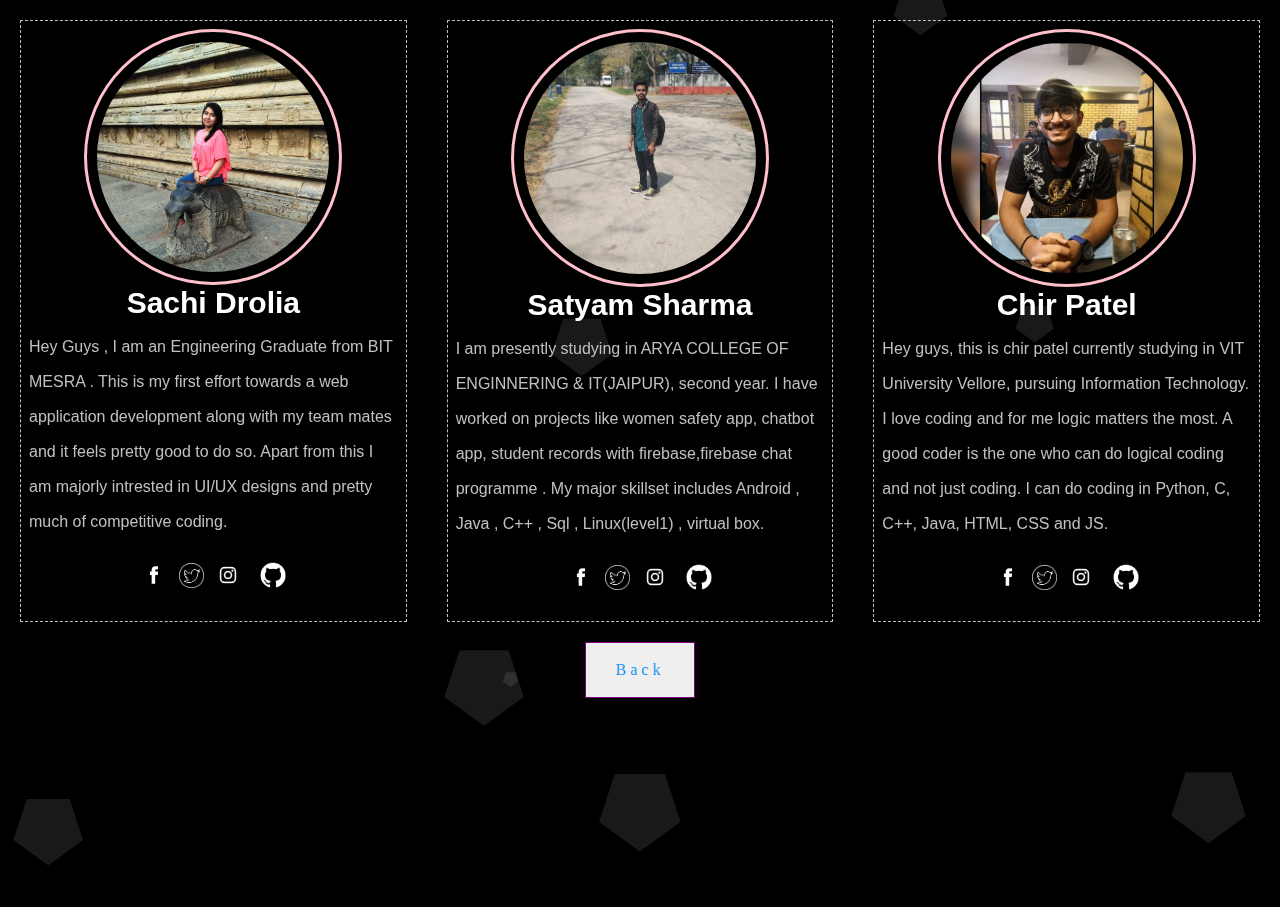
<file: aboutUs.html>
<!doctype html>
<html lang="en">
  <head>
    <!-- Required meta tags -->
    <meta charset="utf-8">
    <meta name="viewport" content="width=device-width, initial-scale=1, shrink-to-fit=no">
    <title>About Us</title>
     <link rel = "icon" href = "img/aboutus.png" type = "image/x-icon">
    <link rel="stylesheet" href="particle/style.css" type="text/css" />
    <link href="https://fonts.googleapis.com/css?family=Open+Sans" rel="stylesheet">
    <link rel="stylesheet" type="text/css" href="buttonstyle.css">
    <link rel="stylesheet" href="https://maxcdn.bootstrapcdn.com/bootstrap/4.0.0/css/bootstrap.min.css" integrity="sha384-Gn5384xqQ1aoWXA+058RXPxPg6fy4IWvTNh0E263XmFcJlSAwiGgFAW/dAiS6JXm" crossorigin="anonymous">
    <link href="aboutUs.css" rel="stylesheet" type="text/css"/>
</Head>
<Body style="background-color: black;z-index: -1;overflow: visible;">
    <div id ='particles-js'style="z-index: -2;"></div>
    
    <div class="d-flex flex-column flex-lg-row flex-xl-row " style="width: 100%;">
        <div class="p-2 justify-content-center" style="width: 100%; display:block;">
          <img class="center" src="sachi.jpg" alt="Image" style="display: block;margin-left: auto;margin-right: auto;border: 3px solid pink; width: 70%;padding: 10px;border-radius: 50%;overflow: hidden; "/>
          <H3 style="font-size: 30px; color: white; font-weight: bold;"><center>Sachi Drolia</center></H3>  
          <p class="color:white; text-align: justify;">Hey Guys , I am an Engineering Graduate from  BIT MESRA . This is my first effort towards a web application development along with my team mates and it feels pretty good to do so. Apart from this I am majorly intrested in UI/UX designs and pretty much of competitive coding.</p>
            <p class="icon"><center><a href="https://www.facebook.com/sachi.drolia"><img src="facebook.png" alt="facebook" height="40px"></a> <a href="https://twitter.com/home?lang=en"><img src="twitter.png" alt="twitter" height="25px"></a> <a href="https://www.instagram.com/sachi__dro/?hl=en"><img src="instagram.png" alt="insta" width="40px"></a> <a href="https://github.com/Sachi-Dro"><img src="github.png" alt="github" width="40px"></a></center></p>
        </div>
        <div class="p-2 justify-content-center" style="width: 100%; display:block;">
            <img class="center" src="satyam.jpeg" alt="Image" style="display: block;margin-left: auto;margin-right: auto;border: 3px solid pink; width: 70%;padding: 10px;border-radius: 50%;overflow: hidden; "/>
            <H3 style="font-size: 30px; color: white; font-weight: bold;"><center>Satyam Sharma</center></H3>    
            <p class="color:white; text-align: justify;">I am presently studying in  ARYA COLLEGE OF ENGINNERING & IT(JAIPUR), second year. I have worked on projects like women safety app, chatbot app, student records with firebase,firebase chat programme . My major skillset includes Android , Java , C++ , Sql , Linux(level1) , virtual box.</p>
              <p ><center><a href="https://www.facebook.com/satyam.knight"><img src="facebook.png" alt="facebook" height="40px"></a> <a href=""><img src="twitter.png" alt="twitter" height="25px"></a> <a href="https://www.instagram.com/colors_promises/"><img src="instagram.png" alt="insta" width="40px"></a> <a href="https://github.com/satyams2812"><img src="github.png" alt="github" width="40px"></a> </center></p>
            </div>
          <div class="p-2 justify-content-center" style="width: 100%; display:block;">
            <img class="center" src="Chir.jpeg" alt="Image" style="display: block;margin-left: auto;margin-right: auto;border: 3px solid pink; width: 70%;padding: 10px;border-radius: 50%;overflow: hidden; "/>
            <H3 style="font-size: 30px; color: white; font-weight: bold;"><center>Chir Patel</center></H3>   
            <p class="color:white; text-align: justify;">Hey guys, this is chir patel currently studying in VIT University Vellore, pursuing Information Technology. I love coding and for me logic matters the most. A good coder is the one who can do logical coding and not just coding. I can do coding in Python, C, C++, Java, HTML, CSS and JS.</p>
                <p class="icon"><center><a href="https://www.facebook.com/patel.chir.0316"><img src="facebook.png" alt="facebook" height="40px"></a> <a href="#"><img src="twitter.png" alt="twitter" height="25px"></a> <a href="https://www.instagram.com/0316_chir/"><img src="instagram.png" alt="insta" width="40px"></a> <a href="https://github.com/Chirpatel"><img src="github.png" alt="github" width="40px"></a> </center></p>
            </div>
            </div>
            <div id="id1">
                <center><button onclick="window.location.href='index.html'">Back</button></center>
           </div>
        <script type="text/javascript" src="particle/particles.js"></script>
        <script type="text/javascript" src="particle/app.js"></script>
          <script src="https://code.jquery.com/jquery-3.2.1.slim.min.js" integrity="sha384-KJ3o2DKtIkvYIK3UENzmM7KCkRr/rE9/Qpg6aAZGJwFDMVNA/GpGFF93hXpG5KkN" crossorigin="anonymous"></script>
          <script src="https://cdnjs.cloudflare.com/ajax/libs/popper.js/1.12.9/umd/popper.min.js" integrity="sha384-ApNbgh9B+Y1QKtv3Rn7W3mgPxhU9K/ScQsAP7hUibX39j7fakFPskvXusvfa0b4Q" crossorigin="anonymous"></script>
          <script src="https://maxcdn.bootstrapcdn.com/bootstrap/4.0.0/js/bootstrap.min.js" integrity="sha384-JZR6Spejh4U02d8jOt6vLEHfe/JQGiRRSQQxSfFWpi1MquVdAyjUar5+76PVCmYl" crossorigin="anonymous"></script>
        </Body>
    </HTML>
</file>
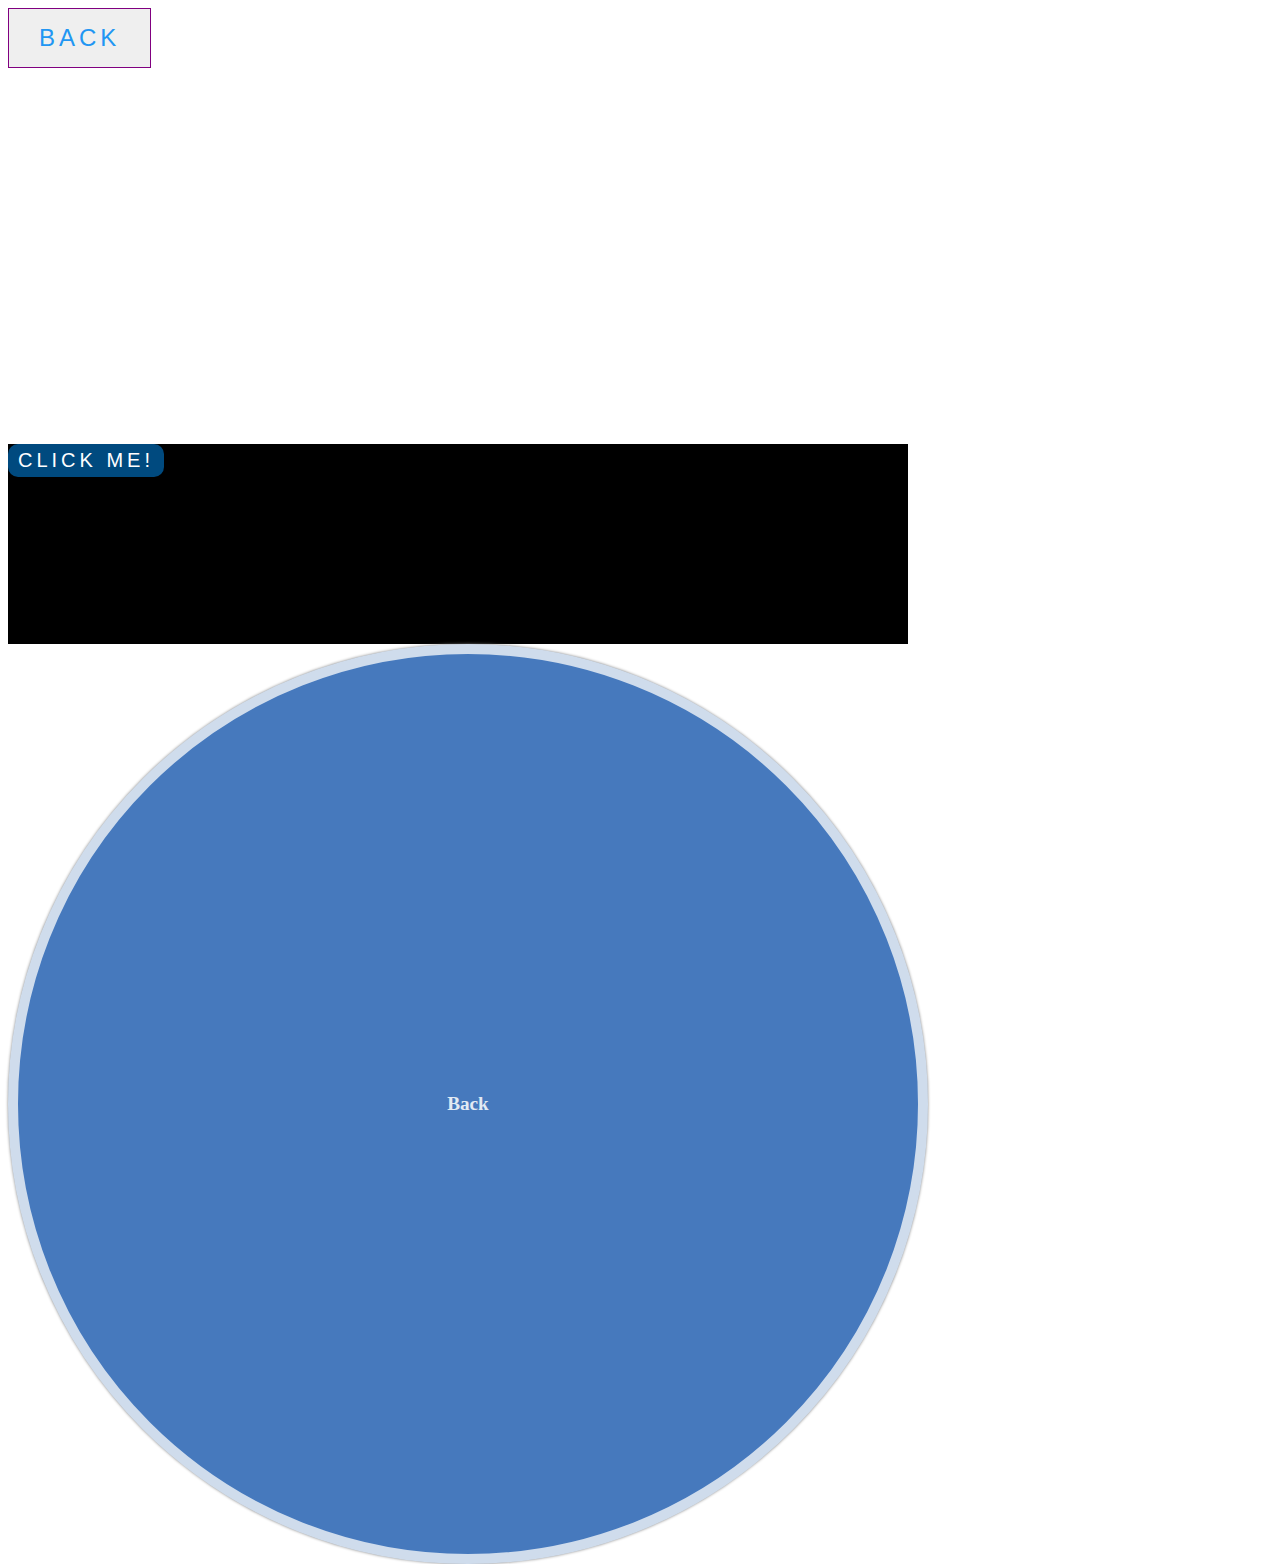
<file: AllButtons.html>
<!DOCTYPE html>
<html>
<head>
	<title></title>
	<link rel="stylesheet" type="text/css" href="buttonstyle.css">
</head>
<body>
<div id="id1" style="width: 100vh; height: 400px;">
<button>Back</button>
</div><br><br>

<div id="id2">
<button type="submit" class="button">Click me!</button>
</div>

<div id="id3" class="round-button"><div class="round-button-circle"><a href="http://example.com" class="round-button">Back</a></div></div>
</body>
</html>
</file>
<file: particle/style.css>
body{
    margin: 0;
    padding:0;
    width:100%;
    height:100%;
    overflow: hidden;
}
#particles-js{
    width:100%;
    height:100%;
    position:absolute;
}
</file>
<file: buttonstyle.css>
#id1
{
	margin: 0px;
	padding: 0px;
	display: relative;
	justify-content: center;
	align-items: center;
	background-color:transparent;
	font-family: consolas;
}
button
{
	position: relative;
	display: inline-block; 
	padding:  15px 30px;
	color: #2196f3;
	text-transform: uppercase;
	letter-spacing: 4px;
	text-decoration:none;
	font-size: 24px; 
	overflow: hidden;
	transition: 0.2s;
	border:1px solid purple;
}
button:hover
{
	 color:white;
	 background-color:#255784;
	 box-shadow: 0 0 10px purple, 0 0 40px purple, 0 0 80px purple;

}
button span
{
	position: absolute;
	display: inline-block; 
}
button span:nth-child(1)
 {
 	top:0; left:-100%; width: 100%; height: 2px;
 	background: linear-gradient(90deg,transparent,#2196f3);
 }
 button:hover span:nth-child(1) 
 {
left: 100%;
transition: 1s;  
 }





 button span:nth-child(4)
 {
 	bottom:-100% ; left:0; width:2px; height:100%;
 	background: linear-gradient(360deg,transparent,#2196f3);
 }
 button:hover span:nth-child(4 ) 
 {
bottom: 100%;
transition: 1s;  
transition-delay:  0.75s;  
 } 






 #id2 {
  background: black;
  height: 200px;
  width: 100vh;
}
.button {
  background-color: #004A7F;
  -webkit-border-radius: 10px;
  border-radius: 10px;
  border: none;
  color: white;
  cursor: pointer;
  display: inline-block;
  font-family: Arial;
  font-size: 20px;
  padding: 5px 10px;
  text-align: center;
  text-decoration: none;
  -webkit-animation: glowing 1500ms infinite;
  -moz-animation: glowing 1500ms infinite;
  -o-animation: glowing 1500ms infinite;
  animation: glowing 1500ms infinite;
}
@-webkit-keyframes glowing {
  0% { background-color: #B20000; -webkit-box-shadow: 0 0 3px #B20000; }
  50% { background-color: #FF0000; -webkit-box-shadow: 0 0 40px #FF0000; }
  100% { background-color: #B20000; -webkit-box-shadow: 0 0 3px #B20000; }
}

@-moz-keyframes glowing {
  0% { background-color: #B20000; -moz-box-shadow: 0 0 3px #B20000; }
  50% { background-color: #FF0000; -moz-box-shadow: 0 0 40px #FF0000; }
  100% { background-color: #B20000; -moz-box-shadow: 0 0 3px #B20000; }
}

@-o-keyframes glowing {
  0% { background-color: #B20000; box-shadow: 0 0 3px #B20000; }
  50% { background-color: #FF0000; box-shadow: 0 0 40px #FF0000; }
  100% { background-color: #B20000; box-shadow: 0 0 3px #B20000; }
}

@keyframes glowing {
  0% { background-color: #B20000; box-shadow: 0 0 3px #B20000; }
  50% { background-color: #FF0000; box-shadow: 0 0 40px #FF0000; }
  100% { background-color: #B20000; box-shadow: 0 0 3px #B20000; }
}






 #id3 {
  background: white;
  height: 200px;
  width: 100vh;
}


.round-button {
	width:25%;
}
.round-button-circle {
	width: 100%;
	height:0;
	padding-bottom: 100%;
    border-radius: 50%;
	border:10px solid #cfdcec;
    overflow:hidden;
    
    background: #4679BD; 
    box-shadow: 0 0 3px gray;
}
.round-button-circle:hover {
	background:#30588e;
	 box-shadow: 0 0 10px #2196f3, 0 0 40px #2196f3, 0 0 80px #2196f3;
}
.round-button a {
    display:block;
	float:left;
	width:100%;
	padding-top:50%;
    padding-bottom:50%;
	line-height:1em;
	margin-top:-0.5em;
    
	text-align:center;
	color:#e2eaf3;
    font-family:Verdana;
    font-size:1.2em;
    font-weight:bold;
    text-decoration:none;
}
</file>
<file: aboutUs.css>
.p-2{
    border:0.1px solid;
  border-style: dashed;
  margin:20px;
  padding:5px;
  color: silver;
  line-height:35px;
}

.icon.a{
    padding:5px 10px;
    margin:5px 10px;
}
</file>
